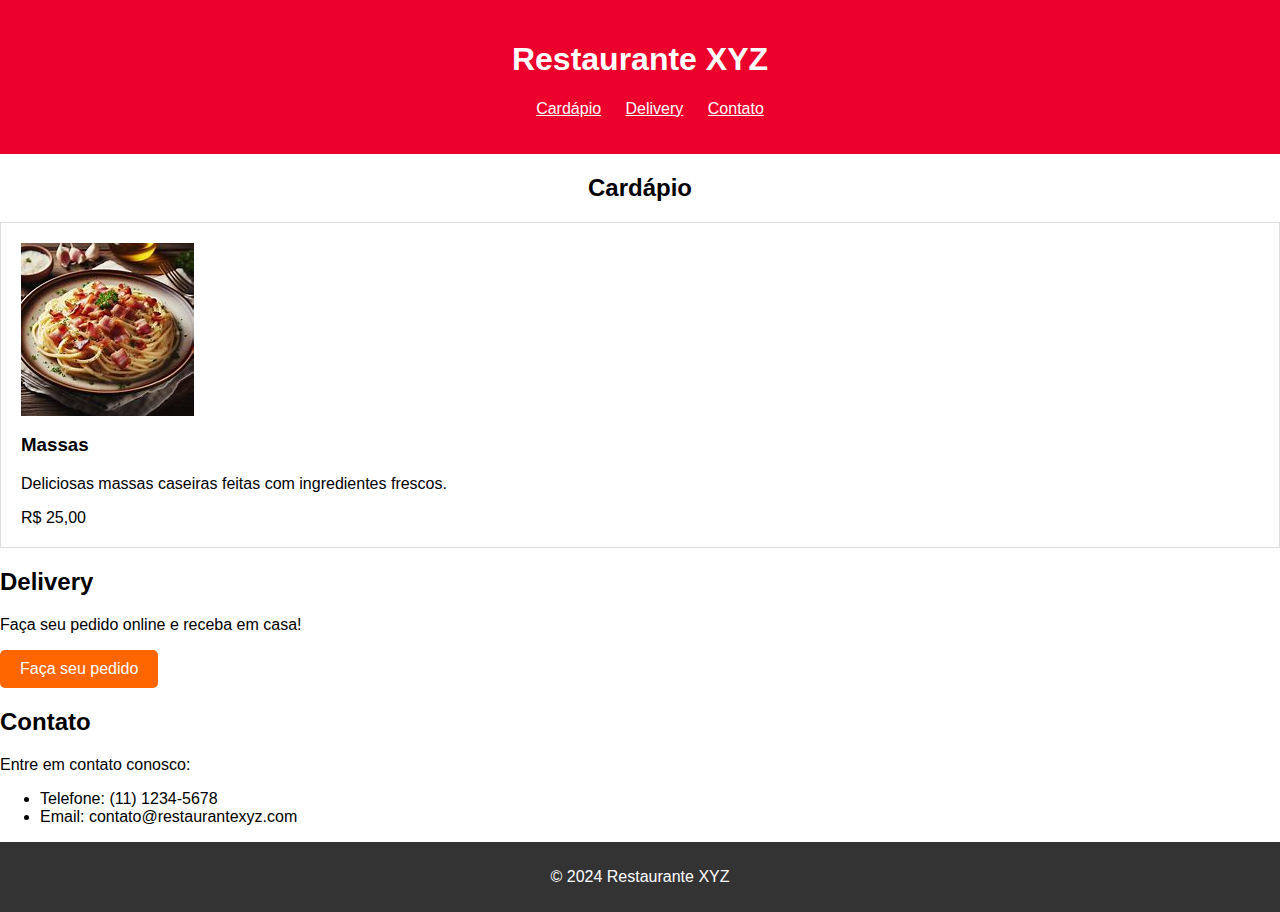
<file: teste/index.html>
<!DOCTYPE html>
<html lang="pt-BR">
<head>
    <meta charset="UTF-8">
    <meta name="viewport" content="width=device-width, initial-scale=1.0">
    <title>Restaurante XYZ</title>
    <link rel="stylesheet" href="styles.css">
</head>
<body>
    <header>
        <h1>Restaurante XYZ</h1>
        <nav>
            <ul>
                <li><a href="#menu">Cardápio</a></li>
                <li><a href="#delivery">Delivery</a></li>
                <li><a href="#contact">Contato</a></li>
            </ul>
        </nav>
    </header>

    <section id="menu">
        <h2>Cardápio</h2>
        <div class="menu-item">
            <img src="imagens/OIG1.jpeg" alt="Massas">
            <h3>Massas</h3>
            <p>Deliciosas massas caseiras feitas com ingredientes frescos.</p>
            <span>R$ 25,00</span>
        </div>
        <!-- Adicione mais itens de menu aqui -->
    </section>

    <section id="delivery">
        <h2>Delivery</h2>
        <p>Faça seu pedido online e receba em casa!</p>
        <a href="https://seu-link-de-pedido-online.com" class="btn-order">Faça seu pedido</a>
    </section>

    <section id="contact">
        <h2>Contato</h2>
        <p>Entre em contato conosco:</p>
        <ul>
            <li>Telefone: (11) 1234-5678</li>
            <li>Email: contato@restaurantexyz.com</li>
        </ul>
    </section>

    <footer>
        <p>© 2024 Restaurante XYZ</p>
    </footer>
</body>
</html>
</file>
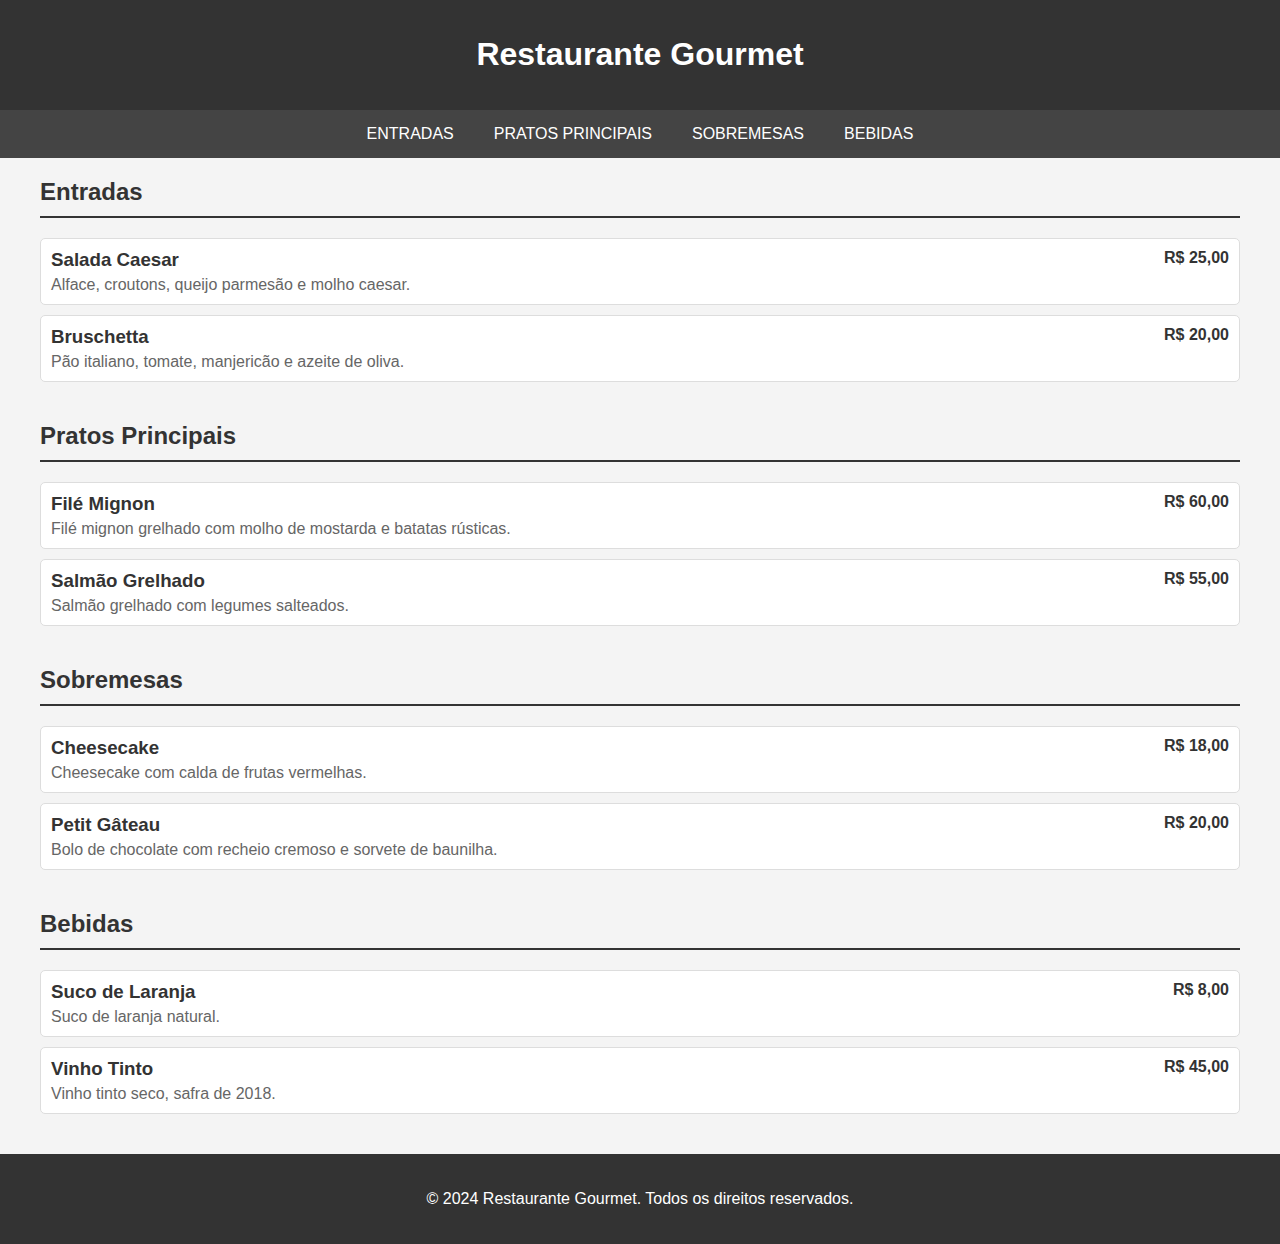
<file: cardapio.html>
<!DOCTYPE html>
<html lang="pt-BR">
<head>
    <meta charset="UTF-8">
    <meta name="viewport" content="width=device-width, initial-scale=1.0">
    <title>Cardápio do Restaurante</title>
    <style>
        body {
            font-family: Arial, sans-serif;
            background-color: #f4f4f4;
            margin: 0;
            padding: 0;
            color: #333;
        }
        header {
            background-color: #333;
            color: white;
            padding: 15px 0;
            text-align: center;
        }
        nav {
            display: flex;
            justify-content: center;
            background-color: #444;
        }
        nav a {
            color: white;
            padding: 15px 20px;
            text-decoration: none;
            text-transform: uppercase;
        }
        nav a:hover {
            background-color: #555;
        }
        .container {
            max-width: 1200px;
            margin: 20px auto;
            padding: 0 20px;
        }
        .menu-section {
            margin-bottom: 40px;
        }
        .menu-section h2 {
            border-bottom: 2px solid #333;
            padding-bottom: 10px;
        }
        .menu-item {
            display: flex;
            justify-content: space-between;
            margin-bottom: 10px;
            padding: 10px;
            background-color: white;
            border: 1px solid #ddd;
            border-radius: 5px;
        }
        .menu-item h3 {
            margin: 0;
        }
        .menu-item p {
            margin: 5px 0 0;
            color: #666;
        }
        .menu-item .price {
            font-weight: bold;
            color: #333;
        }
        footer {
            background-color: #333;
            color: white;
            text-align: center;
            padding: 20px 0;
            margin-top: 40px;
        }
    </style>
</head>
<body>
    <header>
        <h1>Restaurante Gourmet</h1>
    </header>
    <nav>
        <a href="#entradas">Entradas</a>
        <a href="#pratos-principais">Pratos Principais</a>
        <a href="#sobremesas">Sobremesas</a>
        <a href="#bebidas">Bebidas</a>
    </nav>
    <div class="container">
        <section id="entradas" class="menu-section">
            <h2>Entradas</h2>
            <div class="menu-item">
                <div>
                    <h3>Salada Caesar</h3>
                    <p>Alface, croutons, queijo parmesão e molho caesar.</p>
                </div>
                <div class="price">R$ 25,00</div>
            </div>
            <div class="menu-item">
                <div>
                    <h3>Bruschetta</h3>
                    <p>Pão italiano, tomate, manjericão e azeite de oliva.</p>
                </div>
                <div class="price">R$ 20,00</div>
            </div>
        </section>
        <section id="pratos-principais" class="menu-section">
            <h2>Pratos Principais</h2>
            <div class="menu-item">
                <div>
                    <h3>Filé Mignon</h3>
                    <p>Filé mignon grelhado com molho de mostarda e batatas rústicas.</p>
                </div>
                <div class="price">R$ 60,00</div>
            </div>
            <div class="menu-item">
                <div>
                    <h3>Salmão Grelhado</h3>
                    <p>Salmão grelhado com legumes salteados.</p>
                </div>
                <div class="price">R$ 55,00</div>
            </div>
        </section>
        <section id="sobremesas" class="menu-section">
            <h2>Sobremesas</h2>
            <div class="menu-item">
                <div>
                    <h3>Cheesecake</h3>
                    <p>Cheesecake com calda de frutas vermelhas.</p>
                </div>
                <div class="price">R$ 18,00</div>
            </div>
            <div class="menu-item">
                <div>
                    <h3>Petit Gâteau</h3>
                    <p>Bolo de chocolate com recheio cremoso e sorvete de baunilha.</p>
                </div>
                <div class="price">R$ 20,00</div>
            </div>
        </section>
        <section id="bebidas" class="menu-section">
            <h2>Bebidas</h2>
            <div class="menu-item">
                <div>
                    <h3>Suco de Laranja</h3>
                    <p>Suco de laranja natural.</p>
                </div>
                <div class="price">R$ 8,00</div>
            </div>
            <div class="menu-item">
                <div>
                    <h3>Vinho Tinto</h3>
                    <p>Vinho tinto seco, safra de 2018.</p>
                </div>
                <div class="price">R$ 45,00</div>
            </div>
        </section>
    </div>
    <footer>
        <p>&copy; 2024 Restaurante Gourmet. Todos os direitos reservados.</p>
    </footer>
</body>
</html>
</file>
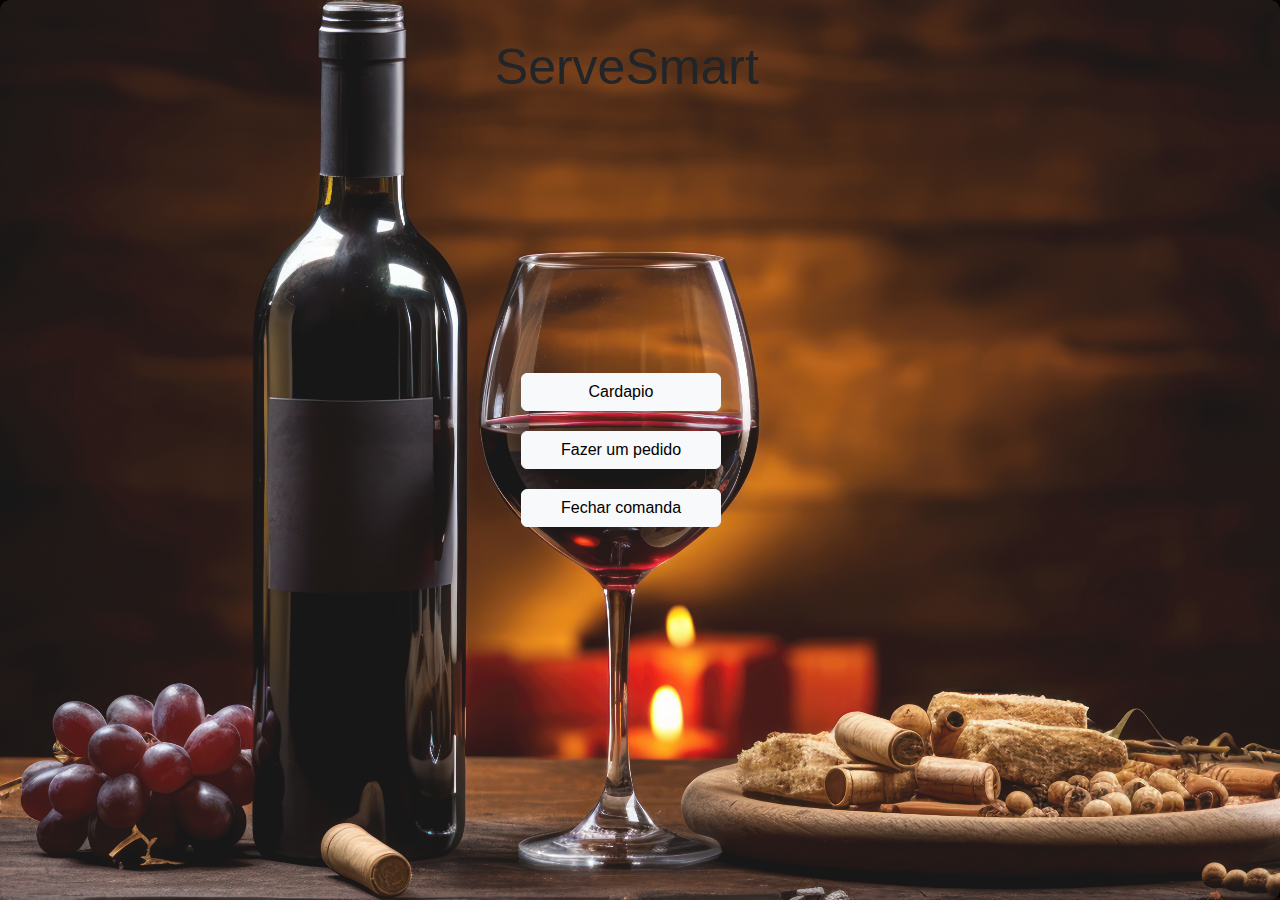
<file: home.html>
<!DOCTYPE html>
<html lang="pt-BR">
<head>
    <meta charset="UTF-8">
    <meta name="viewport" content="width=device-width, initial-scale=1.0">
    <title>ServeSmart</title>
    <link href="https://cdn.jsdelivr.net/npm/bootstrap@5.3.3/dist/css/bootstrap.min.css" rel="stylesheet" integrity="sha384-QWTKZyjpPEjISv5WaRU9OFeRpok6YctnYmDr5pNlyT2bRjXh0JMhjY6hW+ALEwIH" crossorigin="anonymous">
    <link rel="stylesheet" href="style.css">
</head>
<body>
    <main class="app">
        <div class="logo"><p>ServeSmart</p></div>
        <div class="button-cardapio">
            <a href="cardapio.html"><button type="button" class="btn btn-light">Cardapio</button></a>
        </div>

        <div class="button-pedido">
            <a href="pedido.html"><button type="button" class="btn btn-light">Fazer um pedido</button></a>
        </div>

        <div class="button-fechamento">
            <a href="fecharComanda.html"><button type="button" class="btn btn-light">Fechar comanda</button></a>
        </div>
    </main>
    <script src="https://cdn.jsdelivr.net/npm/bootstrap@5.3.3/dist/js/bootstrap.bundle.min.js" integrity="sha384-YvpcrYf0tY3lHB60NNkmXc5s9fDVZLESaAA55NDzOxhy9GkcIdslK1eN7N6jIeHz" crossorigin="anonymous"></script>

</body>
</html>
</file>
<file: teste/styles.css>
/* styles.css */

/* Estilos gerais */
body {
    font-family: Arial, sans-serif;
    margin: 0;
    padding: 0;
}

/* Cabeçalho */
header {
    background-color: #EC002C;
    padding: 20px;
    text-align: center;
    color: white;
}

header a{
    color: white;
}

nav ul {
    list-style: none;
}

nav ul li {
    display: inline;
    margin-right: 20px;
}

#menu h2{
    align-items: center;
    text-align: center;
}


/* Itens do menu */
.menu-item {
    border: 1px solid #ddd;
    padding: 20px;
    margin-bottom: 20px;
}

.menu-item img {
    max-width: 100%;
    display: grid;
    place-items: center;
}

/* Botão de pedido */
.btn-order {
    display: inline-block;
    background-color: #ff6600;
    color: #fff;
    padding: 10px 20px;
    text-decoration: none;
    border-radius: 5px;
}

/* Rodapé */
footer {
    background-color: #333;
    color: #fff;
    text-align: center;
    padding: 10px;
}
</file>
<file: style.css>
*{
    padding: 0;
    margin : 0;
    font-family: sans-serif;
}

body {
    background-image: url('assets/bg-svg.jpg'); 
    background-size: cover; 
    background-position: center; 
    background-repeat: no-repeat;
    height: 100vh;
    margin: 0; 
}

.logo{
    font-size: 50px;
    position: absolute;
    top: 30px;
    left: 50%;
    transform: translateX(-55%);
    
}

.app {
    display: flex;
    flex-direction: column;
    align-items: center;
    justify-content: center;
    height: 100vh;
    background-color: rgba(255, 255, 255, 0.09);
    padding: 40px;
    border-radius: 10px;
}

.button-cardapio,
.button-pedido,
.button-fechamento {
    margin: 10px 0;
    margin-right: 38px;
}


.button-cardapio button,
.button-pedido button,
.button-fechamento button {
    width: 200px; /* Ajuste conforme necessário */
}
</file>
